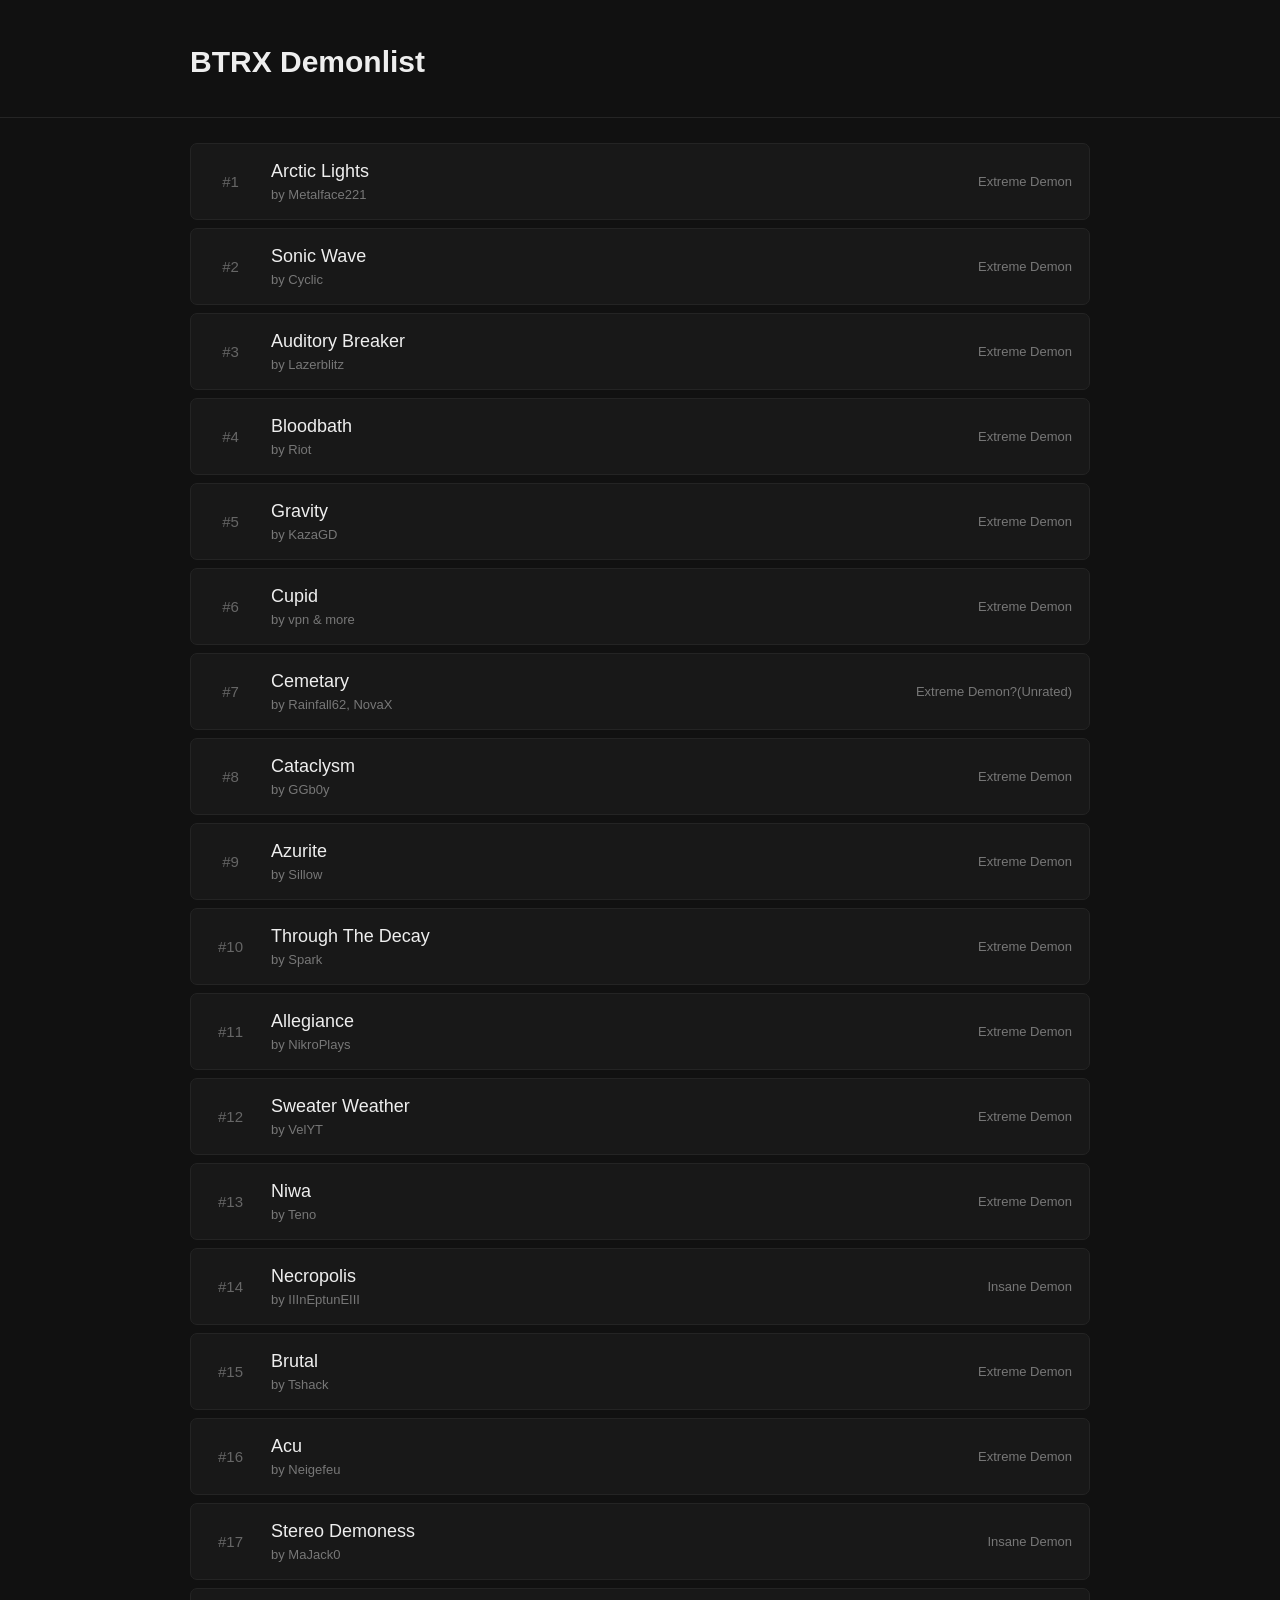
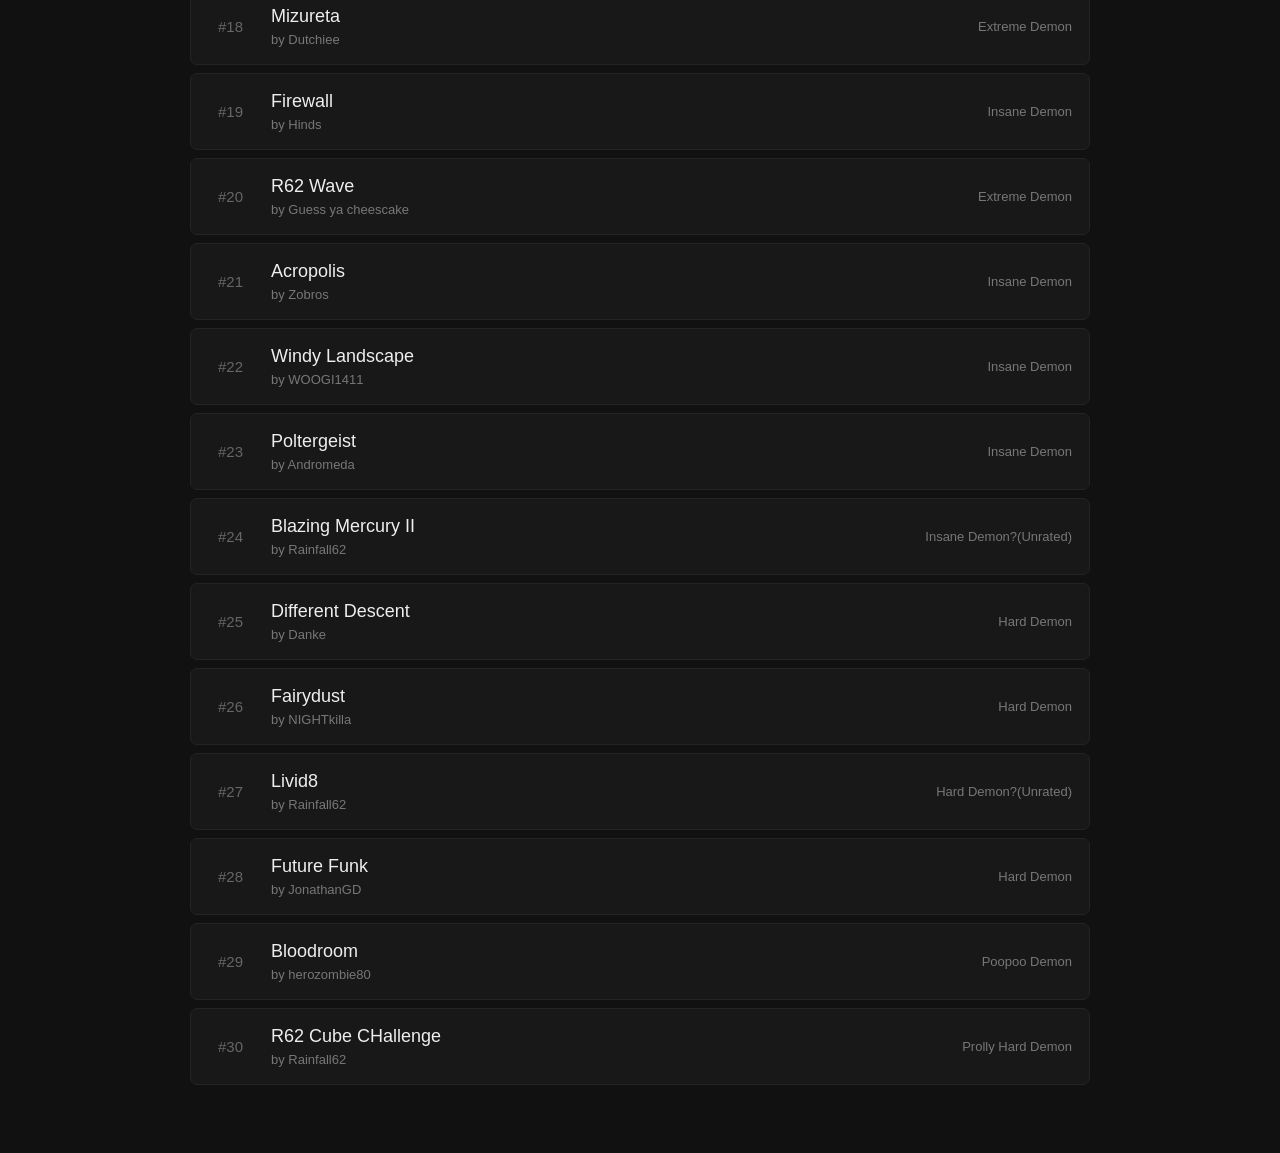
<file: index.html>
<!DOCTYPE html>
<html lang="en">
<head>
    <meta charset="UTF-8">
    <meta name="viewport" content="width=device-width, initial-scale=1.0">

    <title>Demonlist</title>

    <link rel="stylesheet" href="styles.css">
</head>

<body>

    <header class="site-header">
        <div class="container">
            <h1 id="list-name">Demonlist</h1>
            <p id="list-description"></p>
        </div>
    </header>

    <main class="container">
        <div id="level-list"></div>
    </main>

    <script src="app.js"></script>

</body>
</html>
</file>
<file: styles.css>
* {
    box-sizing: border-box;
}

html {
    background: #111;
}

body {
    margin: 0;
    background: #111;
    color: #eee;
    font-family: Arial, Helvetica, sans-serif;
}

a {
    color: inherit;
    text-decoration: none;
}

button {
    font-family: inherit;
}

.container {
    width: min(900px, calc(100% - 32px));
    margin: 0 auto;
}

.site-header {
    padding: 45px 0 30px;
    border-bottom: 1px solid #252525;
}

.site-header h1 {
    margin: 0;
    font-size: 30px;
    font-weight: 600;
}

.site-header p {
    margin: 8px 0 0;
    color: #777;
}

.back-link {
    color: #777;
    font-size: 14px;
}

.back-link:hover {
    color: #fff;
}

#level-list {
    padding: 25px 0 60px;
}

.level-card {
    display: flex;
    align-items: center;
    gap: 18px;
    margin-bottom: 8px;
    padding: 17px;
    background: #181818;
    border: 1px solid #242424;
    border-radius: 7px;
    transition: background 0.15s ease, border-color 0.15s ease;
}

.level-card:hover {
    background: #1d1d1d;
    border-color: #333;
}

.level-position {
    width: 45px;
    color: #666;
    text-align: center;
    font-size: 15px;
}

.level-info {
    flex: 1;
    min-width: 0;
}

.level-info h2 {
    margin: 0 0 5px;
    font-size: 18px;
    font-weight: 500;
}

.level-info p {
    margin: 0;
    color: #777;
    font-size: 13px;
}

.level-difficulty {
    color: #777;
    font-size: 13px;
}

.empty,
.error {
    padding: 20px;
    background: #181818;
    border: 1px solid #242424;
    border-radius: 7px;
    color: #777;
}

#level-page {
    padding: 40px 0 60px;
}

.level-hero {
    display: grid;
    grid-template-columns: 1.4fr 1fr;
    gap: 35px;
    align-items: center;
    padding: 35px 0;
    border-bottom: 1px solid #252525;
}

.level-video {
    width: 100%;
}

.video-wrapper {
    position: relative;
    width: 100%;
    aspect-ratio: 16 / 9;
    overflow: hidden;
    background: #181818;
    border: 1px solid #292929;
    border-radius: 8px;
}

.video-wrapper iframe {
    position: absolute;
    inset: 0;
    width: 100%;
    height: 100%;
    border: 0;
}

.no-video {
    display: flex;
    align-items: center;
    justify-content: center;
    aspect-ratio: 16 / 9;
    background: #181818;
    border: 1px solid #292929;
    border-radius: 8px;
    color: #666;
}

.level-info .level-position {
    width: auto;
    margin-bottom: 8px;
    text-align: left;
    color: #666;
}

.level-info h1 {
    margin: 0;
    font-size: 42px;
    font-weight: 600;
}

.creator {
    margin: 8px 0 15px;
    color: #777;
}

.level-details {
    display: flex;
    gap: 8px;
    flex-wrap: wrap;
}

.level-details span {
    padding: 6px 9px;
    background: #1a1a1a;
    border-radius: 4px;
    color: #888;
    font-size: 12px;
}

.section {
    padding: 30px 0;
    border-bottom: 1px solid #252525;
}

.section h2 {
    margin: 0 0 18px;
    font-size: 19px;
    font-weight: 500;
}

.section-description {
    margin: -8px 0 18px;
    color: #777;
}

.button {
    display: inline-block;
    padding: 10px 14px;
    background: #eee;
    color: #111;
    border-radius: 5px;
    font-size: 13px;
}

.button:hover {
    background: #ccc;
}

.muted {
    margin: 0;
    color: #666;
}

.records {
    display: flex;
    flex-direction: column;
    gap: 7px;
}

.record {
    display: flex;
    align-items: center;
    gap: 12px;
    padding: 13px;
    background: #181818;
    border: 1px solid #242424;
    border-radius: 6px;
    flex-wrap: wrap;
}

.record-rank {
    width: 35px;
    color: #666;
    font-size: 13px;
}

.record-player {
    flex: 1;
    min-width: 0;
}

.record-percent {
    color: #aaa;
    font-size: 14px;
}

.record-video {
    padding: 6px 10px;
    background: #222;
    border: 1px solid #303030;
    border-radius: 4px;
    color: #aaa;
    font-size: 12px;
    cursor: pointer;
}

.record-video:hover {
    background: #2a2a2a;
    color: #fff;
}

.record-player-frame {
    width: 100%;
    aspect-ratio: 16 / 9;
    margin-top: 8px;
    border: 0;
    border-radius: 6px;
}

@media (max-width: 700px) {
    .level-hero {
        grid-template-columns: 1fr;
        gap: 25px;
    }

    .level-info h1 {
        font-size: 32px;
    }
}

@media (max-width: 600px) {
    .container {
        width: min(100% - 20px, 900px);
    }

    .site-header {
        padding-top: 30px;
    }

    .level-card {
        gap: 10px;
        padding: 14px;
    }

    .level-position {
        width: 35px;
    }

    .level-difficulty {
        display: none;
    }

    .record {
        gap: 8px;
    }
}
</file>
